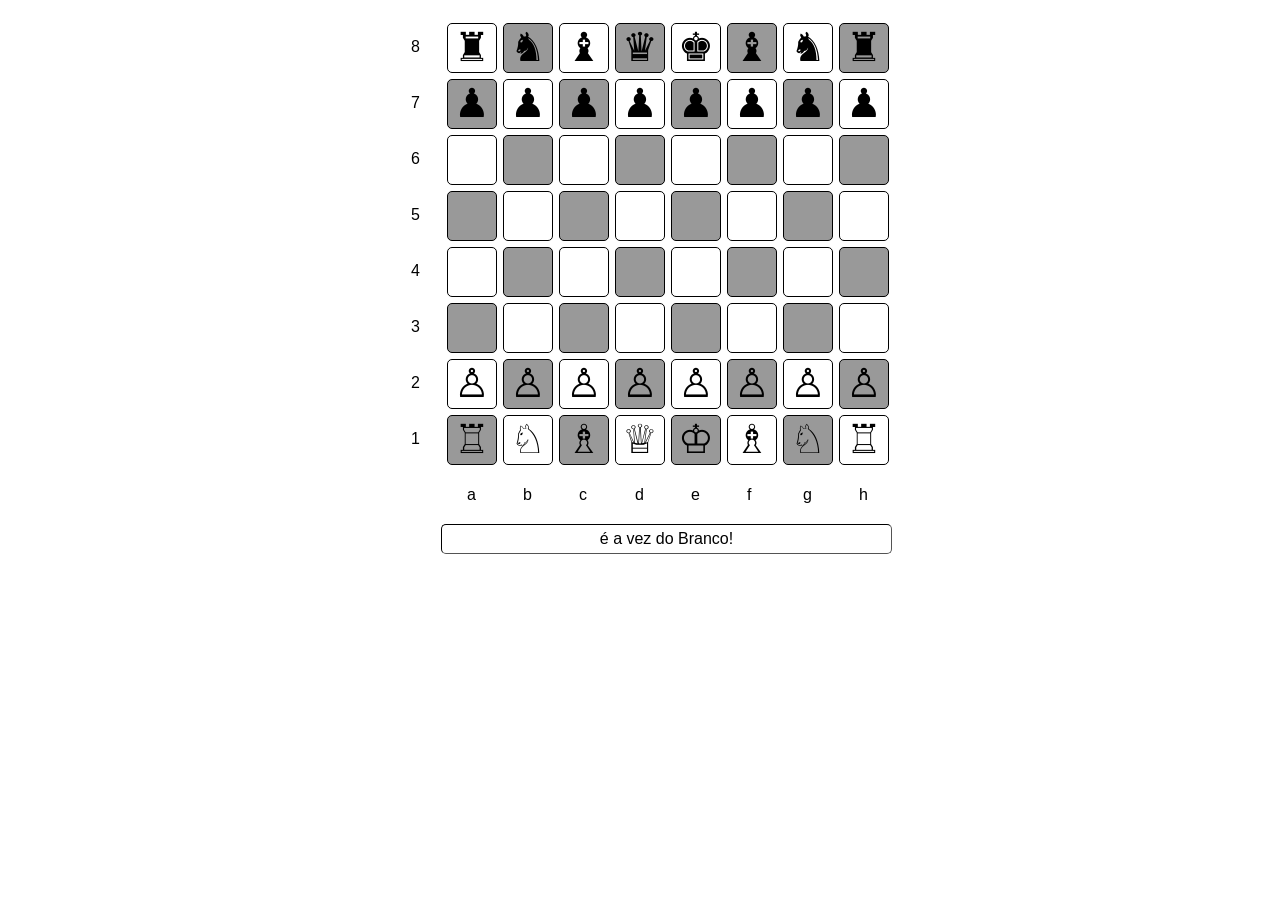
<file: xadrez JS/index.html>
<!DOCTYPE html>
<html lang="pt-br" >
<head>
  <meta charset="UTF-8">
  <title>Xadrez JS</title>
  <link rel="stylesheet" href="./style.css">

</head>
<body>
<div id="game">
    <div class='cellprefix'>8</div>
    <div class='gamecell' id='1_8'></div>
    <div class='gamecell grey' id='2_8'></div>
    <div class='gamecell' id='3_8'></div>
    <div class='gamecell grey' id='4_8'></div>
    <div class='gamecell' id='5_8'></div>
    <div class='gamecell grey' id='6_8'></div>
    <div class='gamecell' id='7_8'></div>
    <div class='gamecell grey' id='8_8'></div><br>
    <div class='cellprefix'>7</div>
    <div class='gamecell grey' id='1_7'></div>
    <div class='gamecell' id='2_7'></div>
    <div class='gamecell grey' id='3_7'></div>
    <div class='gamecell' id='4_7'></div>
    <div class='gamecell grey' id='5_7'></div>
    <div class='gamecell' id='6_7'></div>
    <div class='gamecell grey' id='7_7'></div>
    <div class='gamecell' id='8_7'></div><br>
    <div class='cellprefix'>6</div>
    <div class='gamecell' id='1_6'></div>
    <div class='gamecell grey' id='2_6'></div>
    <div class='gamecell' id='3_6'></div>
    <div class='gamecell grey' id='4_6'></div>
    <div class='gamecell' id='5_6'></div>
    <div class='gamecell grey' id='6_6'></div>
    <div class='gamecell' id='7_6'></div>
    <div class='gamecell grey' id='8_6'></div><br>
    <div class='cellprefix'>5</div>
    <div class='gamecell grey' id='1_5'></div>
    <div class='gamecell' id='2_5'></div>
    <div class='gamecell grey' id='3_5'></div>
    <div class='gamecell' id='4_5'></div>
    <div class='gamecell grey' id='5_5'></div>
    <div class='gamecell' id='6_5'></div>
    <div class='gamecell grey' id='7_5'></div>
    <div class='gamecell' id='8_5'></div><br>
    <div class='cellprefix'>4</div>
    <div class='gamecell' id='1_4'></div>
    <div class='gamecell grey' id='2_4'></div>
    <div class='gamecell' id='3_4'></div>
    <div class='gamecell grey' id='4_4'></div>
    <div class='gamecell' id='5_4'></div>
    <div class='gamecell grey' id='6_4'></div>
    <div class='gamecell' id='7_4'></div>
    <div class='gamecell grey' id='8_4'></div><br>
    <div class='cellprefix'>3</div>
    <div class='gamecell grey' id='1_3'></div>
    <div class='gamecell' id='2_3'></div>
    <div class='gamecell grey' id='3_3'></div>
    <div class='gamecell' id='4_3'></div>
    <div class='gamecell grey' id='5_3'></div>
    <div class='gamecell' id='6_3'></div>
    <div class='gamecell grey' id='7_3'></div>
    <div class='gamecell' id='8_3'></div><br>
    <div class='cellprefix'>2</div>
    <div class='gamecell' id='1_2'></div>
    <div class='gamecell grey' id='2_2'></div>
    <div class='gamecell' id='3_2'></div>
    <div class='gamecell grey' id='4_2'></div>
    <div class='gamecell' id='5_2'></div>
    <div class='gamecell grey' id='6_2'></div>
    <div class='gamecell' id='7_2'></div>
    <div class='gamecell grey' id='8_2'></div><br>
    <div class='cellprefix'>1</div>
    <div class='gamecell grey' id='1_1'></div>
    <div class='gamecell' id='2_1'></div>
    <div class='gamecell grey' id='3_1'></div>
    <div class='gamecell' id='4_1'></div>
    <div class='gamecell grey' id='5_1'></div>
    <div class='gamecell' id='6_1'></div>
    <div class='gamecell grey' id='7_1'></div>
    <div class='gamecell' id='8_1'></div><br>
    <div class='cellprefix'></div>
    <div class='cellprefix'>a</div>
    <div class='cellprefix'>b</div>
    <div class='cellprefix'>c</div>
    <div class='cellprefix'>d</div>
    <div class='cellprefix'>e</div>
    <div class='cellprefix'>f</div>
    <div class='cellprefix'>g</div>
    <div class='cellprefix'>h</div><br>
    <div id='turn'>é a vez do Branco!</div>
  </div>
  <script src='https://cdnjs.cloudflare.com/ajax/libs/jquery/3.2.1/jquery.min.js'></script>
  <script  src="./script.js"></script>

</body>
</html>
</file>
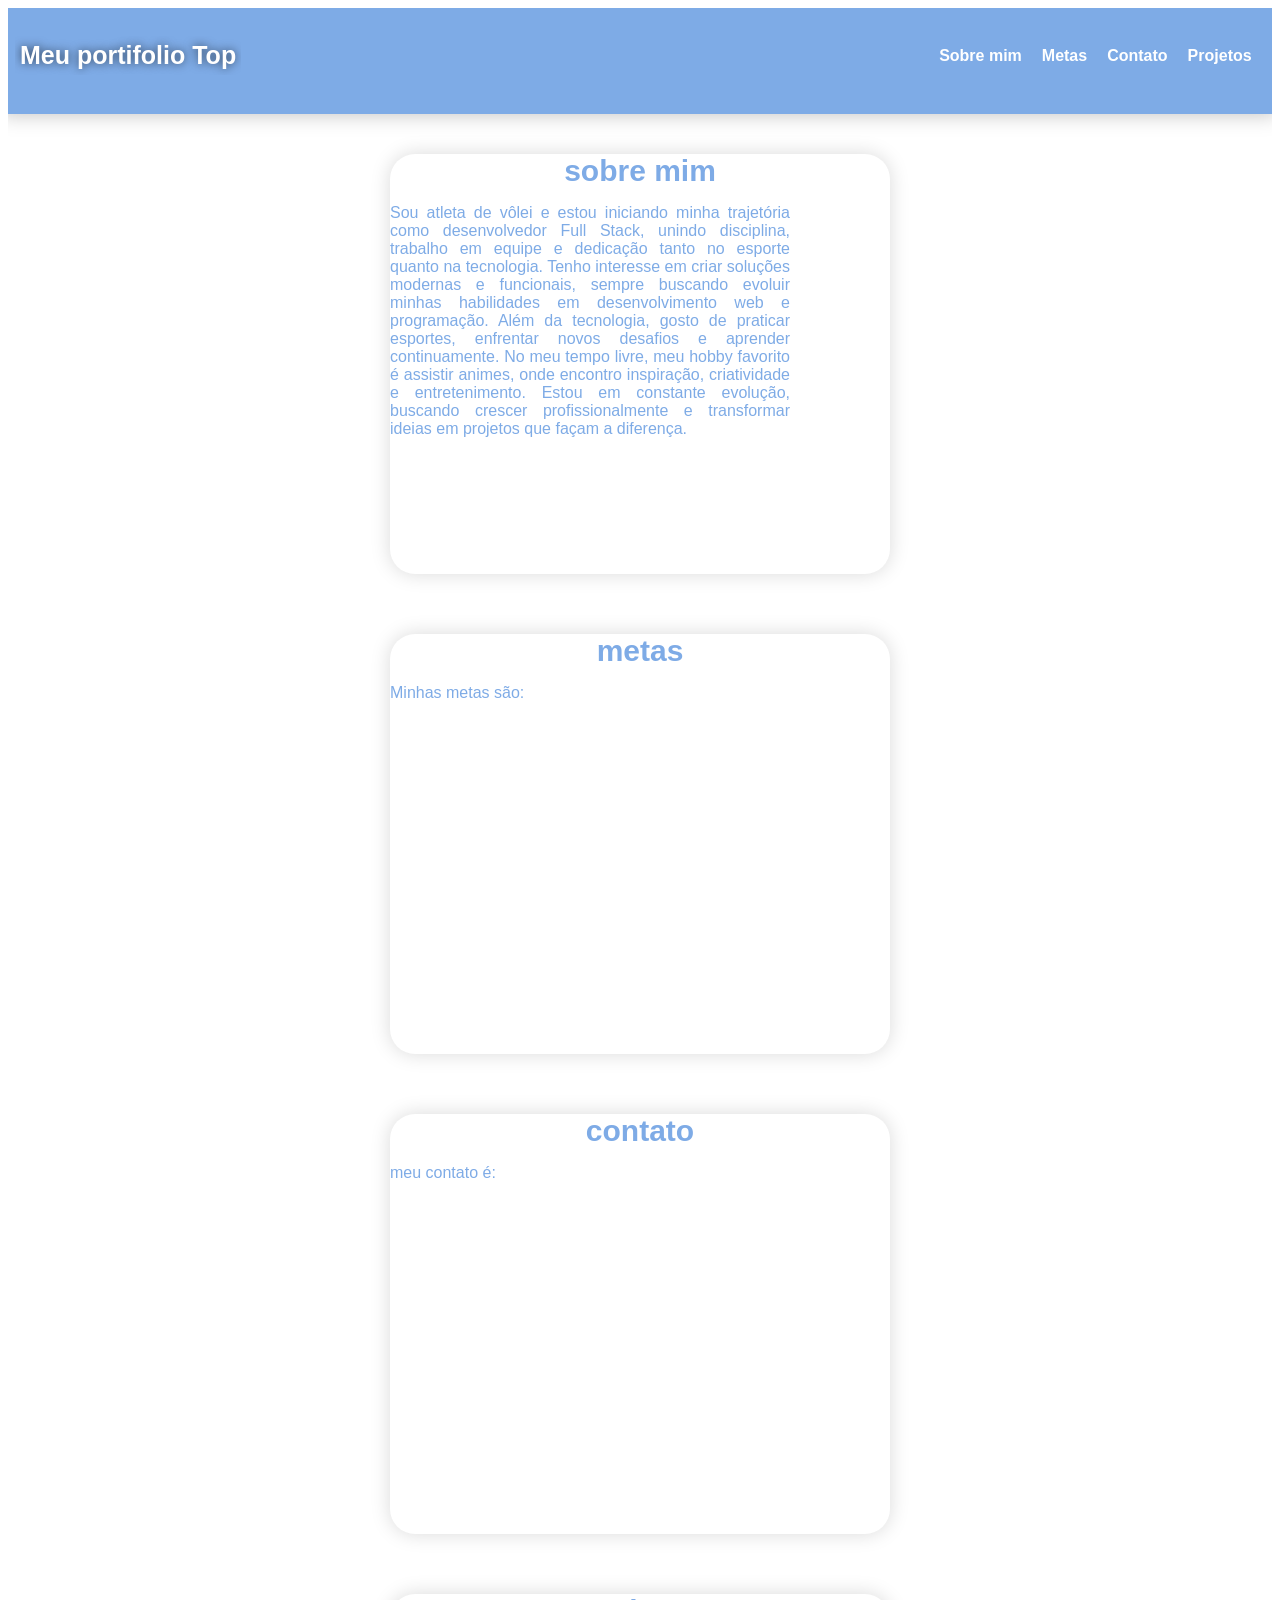
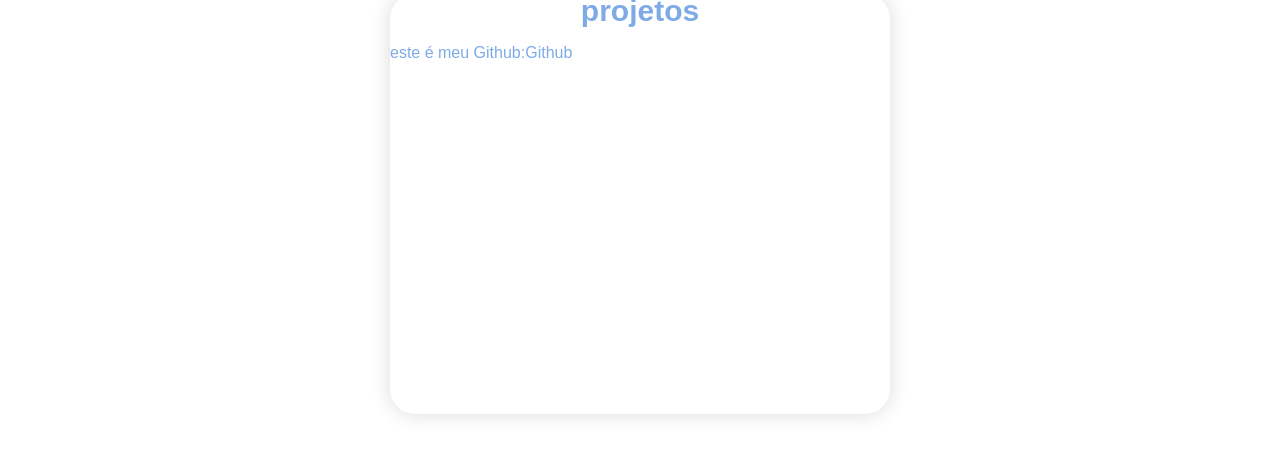
<file: meu Portifolio/portifolio.html>
<!DOCTYPE html>
<html lang="pt-br">
<head>
    <link rel="stylesheet" href="style.css">
    <meta charset="UTF-8">
    <meta name="viewport" content="width=device-width, initial-scale=1.0">
    <title>Portifolio</title>
</head>
<header class="cabecalho">
    <h4 class="titulo">Meu portifolio Top</h4>
    <ul class="Lista">
        <li class="item-lista">Sobre mim</li>
        <li class="item-lista">Metas</li>
        <li class="item-lista">Contato</li>
        <li class="item-lista">Projetos</li>
    </ul>
</header>
<body class="corpo">
    <div class="formulariom">
    <div id="sobre">
        <form class="formulario">
            <h4 class="titulo-form">sobre mim</h4>
            <div class="paragrafo">
            <p class="paragrafo-form">Sou atleta de vôlei e estou iniciando minha trajetória como desenvolvedor Full Stack, unindo disciplina, trabalho em equipe e dedicação tanto no esporte quanto na tecnologia. Tenho interesse em criar soluções modernas e funcionais, sempre buscando evoluir minhas habilidades em desenvolvimento web e programação.

Além da tecnologia, gosto de praticar esportes, enfrentar novos desafios e aprender continuamente. No meu tempo livre, meu hobby favorito é assistir animes, onde encontro inspiração, criatividade e entretenimento.

Estou em constante evolução, buscando crescer profissionalmente e transformar ideias em projetos que façam a diferença.</p>
        </div>
        </form>
    </div>
    <div id="metas">
        <form class="formulario">
            <h4 class="titulo-form"> metas</h4>
            <p class="paragrafo-form">Minhas metas são:</p>
        </form>
    </div>
    <div id="contato">
        <form class="formulario">
            <h4 class="titulo-form">contato</h4>
            <p class="paragrafo-form">meu contato é:</p>
        </form>
    </div>

    <div id="projetos">
        <form class="formulario">
            <h4 class="titulo-form">projetos</h4>
            <p class="paragrafo-form">este é meu Github:<a url="https://github.com/luizCyber-beep/Projetos">Github</a></p>
        </form>
    </div>
</body>
<footer class="rodape">

</footer>
</html>
</file>
<file: xadrez JS/style.css>
html,
body {
  width: 100%;
  height: 100%;
  padding: 0;
  margin: 0;
  font-family: sans-serif;
}

div * {
  padding: 0;
  margin: 0;
  box-sizing: border-box;
}

#turn {
  max-width: 451px;
  max-height: 30px;
  width: 100%;
  height: 100%;
  position: relative;
  float: right;
  border-radius: 5px;
  border: 1px solid rgb(0, 0, 0);
  border-style: inset;
  text-align: center;
  padding: 5px 0 0 0;
  background: #fff;
  transition: .85s linear;
}

.turnhighlight {
  background: #5cb85c !important;
  color: #fff;
}

#game {
  max-width: 504px;
  max-height: 504px;
  width: 100%;
  height: 100%;
  position: relative;
  margin: 20px auto;
}

.cellprefix {
  width: 100%;
  height: 100%;
  max-width: 50px;
  max-height: 50px;
  float: left;
  margin: 3px;
  padding: 15px 0 0 20px;
}

.gamecell {
  border: 1px solid #000;
  width: 100%;
  height: 100%;
  max-width: 50px;
  max-height: 50px;
  float: left;
  margin: 3px;
  transition: all 0.5s ease-in-out;
  border-radius: 5px;
  font-size: 30pt;
  padding: 0 0 0 6px;
  cursor: pointer;
  z-index: 1;
}

.gamecell:hover {
  color: #fff;
  background: rgba(37, 88, 228, 0.712);
  z-index: 2;
  transform: translate(10px, -10px);
  animation: neonBlueText 1.5s ease-in-out infinite alternate;
}

.grey {
  background: rgba(128, 128, 128, 0.801);
}

.green {
  /*background: green !important;*/
  background: rgb(65, 161, 73) !important;
}

.neonblue_txt {
  animation: neonBlueText 1.5s ease-in-out infinite alternate;
}

.neonorange_txt {
  animation: neonOrangeText 1.5s ease-in-out infinite alternate;
}

.neongreen_txt {
  animation: neonGreenText 1.5s ease-in-out infinite alternate;
}




.shake-little:hover,
.shake-trigger:hover .shake-little, .shake-little.shake-freeze, .shake-little.shake-constant {
  animation-name: shake-little;
  animation-duration: 100ms;
  animation-timing-function: ease-in-out;
  animation-iteration-count: infinite; }
</file>
<file: meu Portifolio/style.css>
*{
    list-style:none;
    font-family: Arial, Helvetica, sans-serif;
    box-sizing:border-box;
    overflow:hidden
}
header{
    position:relative;
    right:8px;
    top:-10px;
    display:flex;
    justify-content:space-between;
    align-items:center;
    padding:5px;   
    background: #7eabe6;
    width:101%;
    box-shadow:#00000041 0px 0px 20px;
}
.titulo{
    font-size:25px;
    color:#ffffff;
    margin-left:10px;
    padding:5px;
    font-family: Arial, Helvetica, sans-serif;
    font-weight:600;
    text-shadow:#0000009f 0px 0px 10px;
}
.Lista{
    display:flex;
    font-family: Arial, Helvetica, sans-serif;
    color:#ffffff;
    font-size:16px;
    margin-right:10px;
    cursor:pointer;
}
.item-lista{
    margin:5px;
    padding:5px;
    font-weight:600;
}
.item-lista:hover{
    text-shadow:#000000 0px 0px 5px;
    animation:shadow-pulse 0.5s ease-in-out;
}

@keyframes shadow-pulse {
    0% {
        text-shadow: #000000 0px 0px 5px;
    }
    50% {
        text-shadow: #000000 0px 0px 10px;
    }
    100% {
        text-shadow: #000000 0px 0px 5px;
    }
}
body{
    background: #ffffff;
    
}
form{
    background: #ffffff;
    border-radius: 25px;
    width:500px;
    height:420px;
    align-items:center;
    justify-content:center;
    margin:30px;
    box-shadow:#00000026 0px 0px 20px;
    color:#7eabe6;

}
.formulariom{
    display:flex;
    flex-direction:column;
    justify-content:center;
    align-items:center;
    color:#0000;
}
.titulo-form{
    position:relative;
    top:px;
    display:flex;
    justify-content:center;
    font-size:30px;
    padding:0px;
    margin:0px;
}
.paragrafo-form{
    text-align:justify;
    
}
.paragrafo{
    width:80%;
    height:80%;
}
</file>
